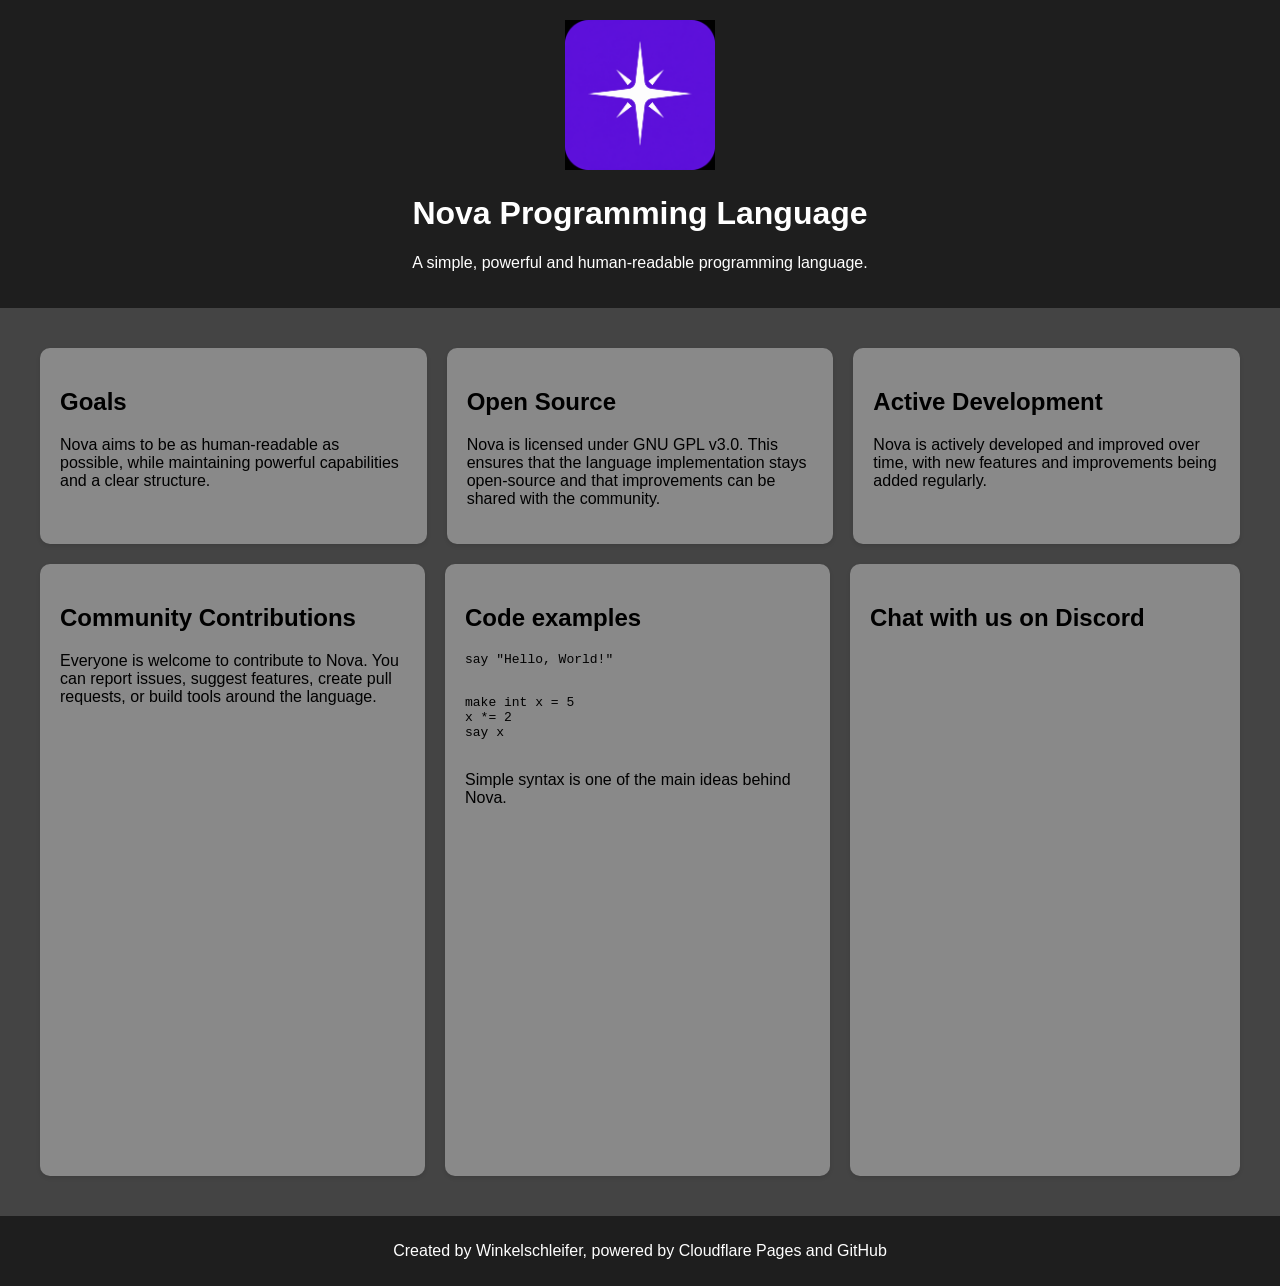
<file: index.html>
<!DOCTYPE html>
<html lang="en">

<head>
    <meta charset="UTF-8">
    <meta name="viewport" content="width=device-width, initial-scale=1.0">
    <meta name="author" content="Winkelschleifer">
    <link rel="stylesheet" href="style.css">
    <title>Nova Programming Language</title>
</head>

<body>
    <header>
        <img src="assets/logo.png" alt="Nova logo" width="150" height="150">
        <h1>Nova Programming Language</h1>
        <p>A simple, powerful and human-readable programming language.</p>
    </header>

    <main>
        <section class="tiles-container">

            <div class="tile">
                <h2>Goals</h2>
                <p>
                    Nova aims to be as human-readable as possible,
                    while maintaining powerful capabilities and a clear structure.
                </p>
            </div>

            <div class="tile">
                <h2>Open Source</h2>
                <p>
                    Nova is licensed under GNU GPL v3.0.
                    This ensures that the language implementation stays open-source
                    and that improvements can be shared with the community.
                </p>
            </div>

            <div class="tile">
                <h2>Active Development</h2>
                <p>
                    Nova is actively developed and improved over time,
                    with new features and improvements being added regularly.
                </p>
            </div>

            <div class="tile">
                <h2>Community Contributions</h2>
                <p>
                    Everyone is welcome to contribute to Nova.
                    You can report issues, suggest features, create pull requests,
                    or build tools around the language.
                </p>
            </div>

            <div class="tile">
                <h2>Code examples</h2>
                <pre>
say "Hello, World!"
                </pre>
                <pre>
make int x = 5
x *= 2
say x
                </pre>
                <p>
                    Simple syntax is one of the main ideas behind Nova.
                </p>
            </div>

        
        <div class="tile">
        <h2>Chat with us on Discord</h2>
        <iframe src="https://discord.com/widget?id=1521469347204173824&theme=dark" width="350" height="500" allowtransparency="true" frameborder="0" sandbox="allow-popups allow-popups-to-escape-sandbox allow-same-origin allow-scripts"></iframe>
        </div>
        </section>
    </main>

    <footer>
        <p>Created by Winkelschleifer, powered by Cloudflare Pages and GitHub</p>
    </footer>
</body>

</html>
</file>
<file: style.css>
/* style.css */
body {
    font-family: 'Arial', sans-serif;
    margin: 0;
    padding: 0;
    background-color: #444444;
}

header {
    background-color: #1e1e1e;
    color: #fff;
    text-align: center;
    padding: 20px;
}

main {
    max-width: 1200px;
    margin: 40px auto;
    padding: 0 20px;
}

.tiles-container {
    display: flex;
    flex-wrap: wrap;
    gap: 20px;
    justify-content: center;
}

.tile {
    flex: 1 0 300px;
    background-color: #898989;
    box-shadow: 0 2px 4px rgba(0, 0, 0, 0.1);
    padding: 20px;
    border-radius: 10px;
    transition: transform 0.3s ease-in-out;
}

.tile:hover {
    transform: scale(1.05);
}

footer {
    background-color: #1e1e1e;
    color: #fff;
    text-align: center;
    padding: 10px;
}
</file>
